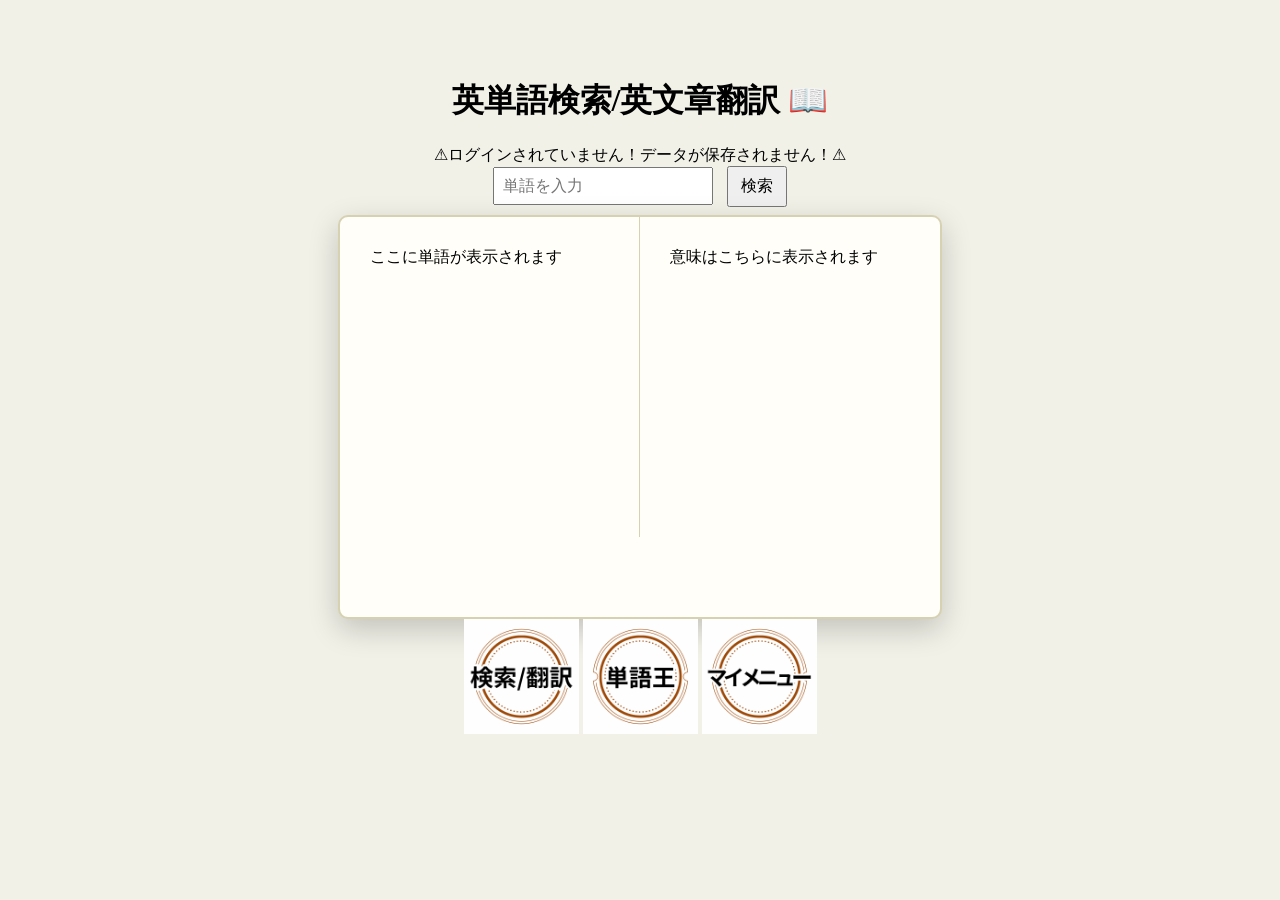
<file: frontend/index.html>
<!DOCTYPE html>
<html lang="ja">
<head>
  <meta charset="UTF-8">
  <title>WordsFinder</title>
  <link rel="stylesheet" href="css\mycss.css">
  <script type="text/javascript" src="js/general.js"></script>
  <script type="text/javascript" src="js/api.js"></script>
  <script src="js\WordsFinder.js"></script>

</head>
<body>

    <h1>英単語検索/英文章翻訳 📖</h1>
    <div id="megs"></div>
    <div>
      <input type="text" id="wordInput" placeholder="単語を入力">
      <button onclick="searchMeaning()">検索</button>
    </div>
  
    <div class="book">
      <div class="page" id="enword">ここに単語が表示されます</div>
      <div class="page jpword" id="jpword">意味はこちらに表示されます</div>
    </div>
    
    <div class="pagemover">
      <a href="index.html"><img src="assets\images\icon_1.png" ></a>
      <a href="wordking.html"><img src="assets\images\icon_4.png"></a>
      <a href="mypage.html"><img src="assets\images\icon_5.png"></a>
      
    </div>
  
    
  </body>
  <script>
    const megsbox = document.getElementById('megs');

    if (!checkLogin()) {
    megs.innerHTML = '⚠ログインされていません！データが保存されません！⚠'
  }
  </script>
</html>
</file>
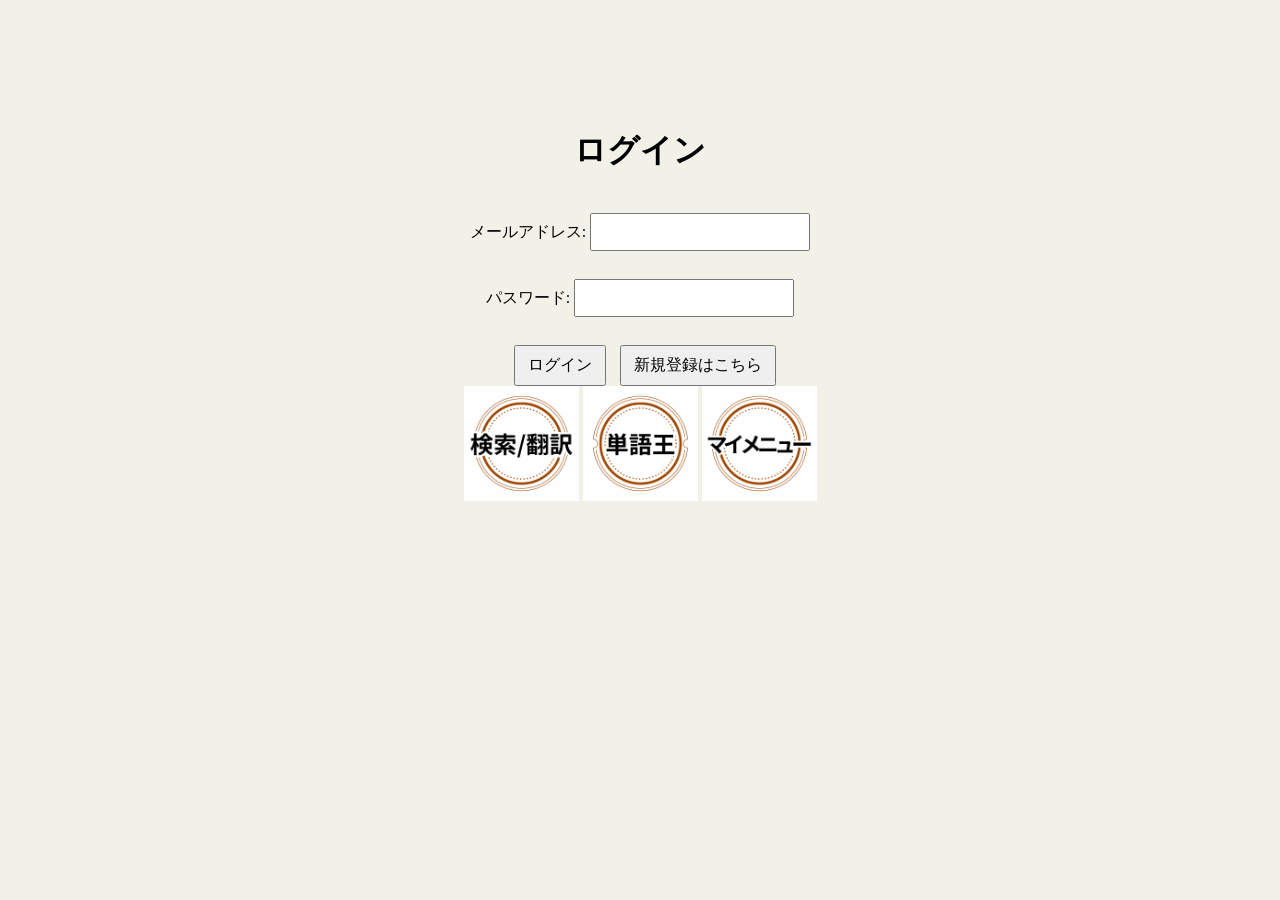
<file: frontend/login.html>
<!DOCTYPE html>
<html lang="ja">

<head>
  <meta charset="UTF-8">
  <title>WordsFinder</title>
  <link rel="stylesheet" href="css\mycss.css">
  <script type="text/javascript" src="js/general.js"></script>
  <script type="text/javascript" src="js/api.js"></script>
  <style>
    html,
    body {
    background-color: #f2f1e8;
    font-family: 'Georgia', serif;
    display: flex;
    flex-direction: column;
    align-items: center;
    padding: 50px;
    }

    body {
    display: flex;
    align-items: center;
    width: 800px;
    height: 400px;
    display: flex;
    background-color: #f2f1e8;
    }

    .form-signin {
      max-width: 400px;
      padding: 15px;
      margin: auto;
    }

    .form-signin .form-floating:focus-within {
      z-index: 2;
    }

    .form-signin input[type="email"] {
      margin-bottom: -1px;
      border-bottom-right-radius: 0;
      border-bottom-left-radius: 0;
    }

    .form-signin input[type="password"] {
      margin-bottom: 10px;
      border-top-left-radius: 0;
      border-top-right-radius: 0;
    }
  </style>
</head>

<body>

  <div class="login-container">
    <h1>ログイン</h1>
    <div>
      <div id="megs" style="color: red;">&nbsp;</div>
      <label for="email">メールアドレス:</label>
      <input type="email" id="email" name="email" required>
      <br /><br />
      <label for="password">パスワード:</label>
      <input type="password" id="password" name="password" required>
      <br /><br />
      <button onclick="login()">ログイン</button>
      <a href="signup.html">
        <button>新規登録はこちら</button>
      </a>
      <div id="megs"></div>
    </div>

  </div>

  <div class="pagemover">
      <a href="index.html"><img src="assets\images\icon_1.png" ></a>
      <a href="wordking.html"><img src="assets\images\icon_4.png"></a>
      <a href="mypage.html"><img src="assets\images\icon_5.png"></a>
    </div>

</body>

<script>
  if (checkLogin()) {
    location.href = "personalpage.html"
  }

  const login = () => {
    // フォームの値を取得
    // .trim()で前後の空白を削除
    const email = document.getElementById('email').value.trim()
    const password = document.getElementById('password').value.trim()

    // メッセージを表示するための要素を取得
    const megsBox = document.getElementById('megs')

    // 全ての項目が入力されているかチェック
    if (email === '' || password === '') {
      megsBox.innerText = '全ての項目を入力してください'
      return
    }

    // APIにリクエストを送信
    loginApi(email, password)
      .then((data) => {
        alert('ログインが完了しました、メインページに移動します')
        location.href = '/index.html'
      })
      .catch((error) => {
        megsBox.innerText = error.message
        throw error
      })
  }
</script>

</html>
</file>
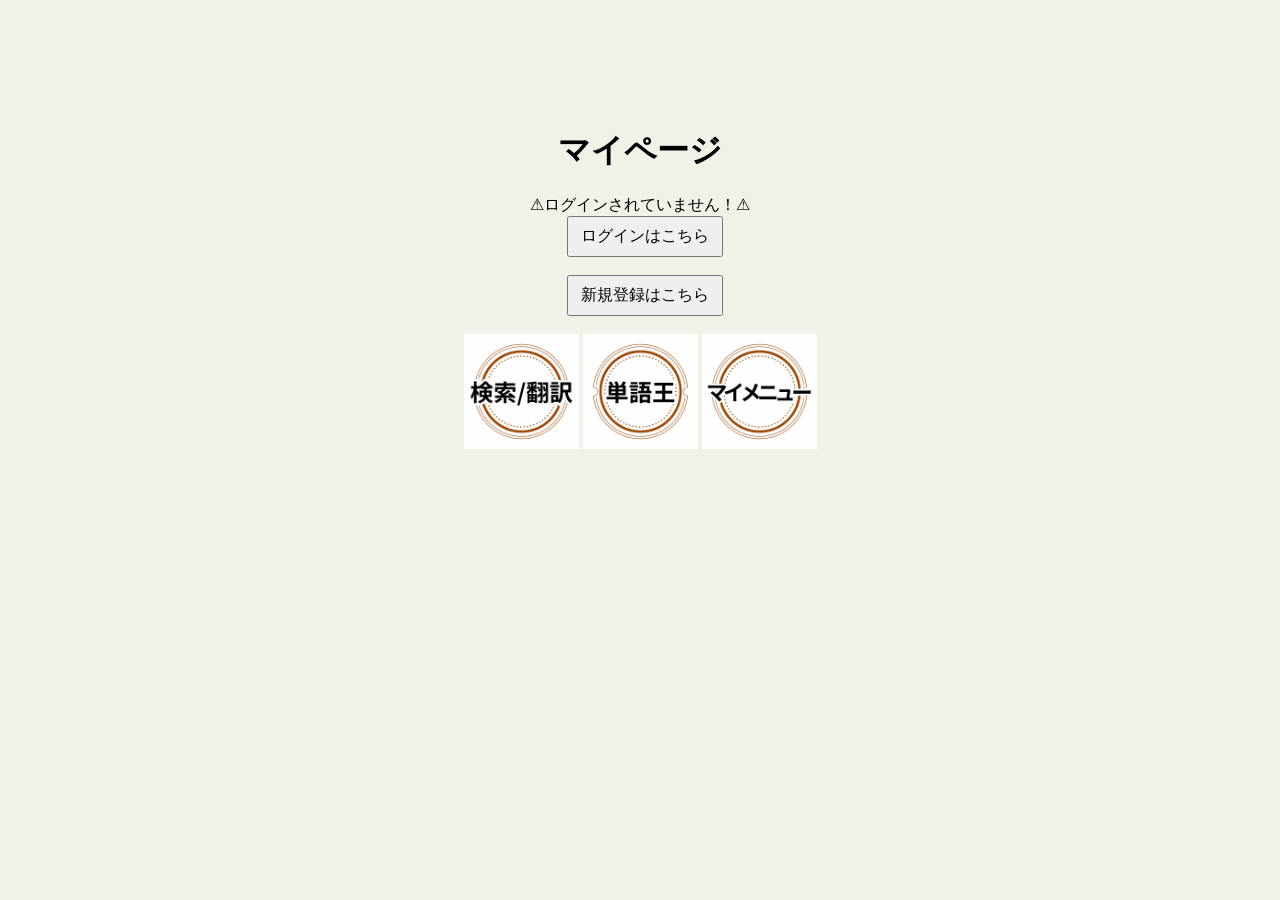
<file: frontend/mypage.html>
<!DOCTYPE html>
<html lang="ja">

<head>
  <meta charset="UTF-8">
  <title>WordsFinder</title>
  <link rel="stylesheet" href="css\mycss.css">
  <script type="text/javascript" src="js/general.js"></script>
  <script type="text/javascript" src="js/api.js"></script>
  <style>
    html,
    body {
    background-color: #f2f1e8;
    font-family: 'Georgia', serif;
    display: flex;
    flex-direction: column;
    align-items: center;
    padding: 50px;
    }

    body {
    display: flex;
    align-items: center;
    width: 800px;
    height: 400px;
    display: flex;
    background-color: #f2f1e8;
    }

    .form-signin {
      max-width: 400px;
      padding: 15px;
      margin: auto;
    }

    .form-signin .form-floating:focus-within {
      z-index: 2;
    }

    .form-signin input[type="email"] {
      margin-bottom: -1px;
      border-bottom-right-radius: 0;
      border-bottom-left-radius: 0;
    }

    .form-signin input[type="password"] {
      margin-bottom: 10px;
      border-top-left-radius: 0;
      border-top-right-radius: 0;
    }
  </style>
</head>

<body>
    <h1>マイページ</h1>
    <div id="megs"></div>
    
    <div>
      <div class="login-container">
        <a href="login.html">
            <button>ログインはこちら</button>
        </a>
        <br /><br />
        <a href="signup.html">
            <button>新規登録はこちら</button>
        </a>
        <br /><br />
    </div>


  <div class="pagemover">
      <a href="index.html"><img src="assets\images\icon_1.png" ></a>
      <a href="wordking.html"><img src="assets\images\icon_4.png"></a>
      <a href="mypage.html"><img src="assets\images\icon_5.png"></a>
    </div>

</body>
<script>
    const megsbox = document.getElementById('megs');

    if (checkLogin()) {
    location.href = 'personalpage.html'
  }
    if (!checkLogin()) {
    megs.innerHTML = '⚠ログインされていません！⚠'
  }

</script>


</html>
</file>
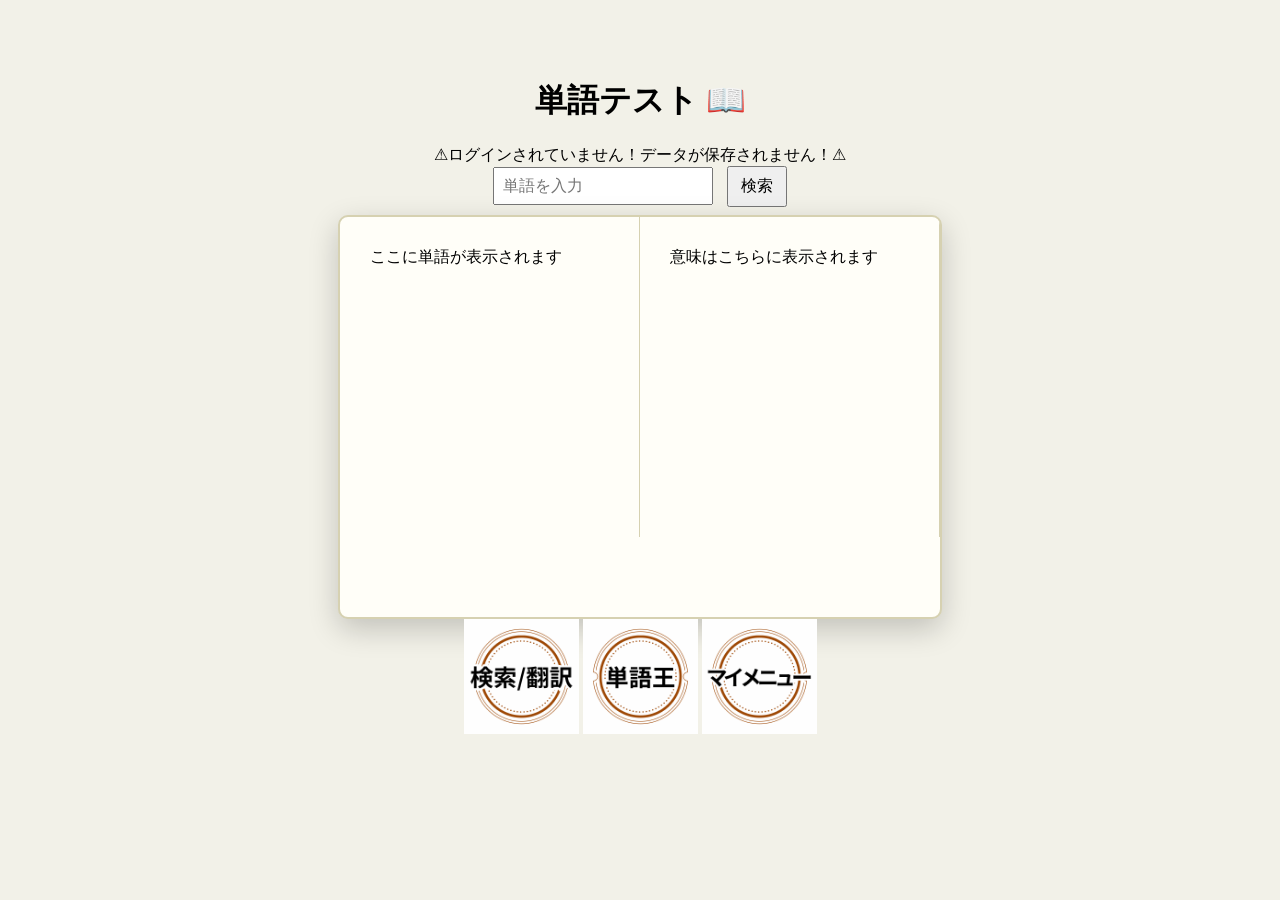
<file: frontend/mywords.html>
<!DOCTYPE html>
<html lang="ja">
<head>
  <meta charset="UTF-8">
  <title>WordsFinder</title>
  <link rel="stylesheet" href="css\mycss.css">
  <script type="text/javascript" src="js/general.js"></script>
  <script type="text/javascript" src="js/api.js"></script>
</head>
<body>

    <h1>単語テスト 📖</h1>
    <div id="megs"></div>
    <div>
      <input type="text" id="wordInput" placeholder="単語を入力">
      <button onclick="searchMeaning()">検索</button>
    </div>
  
    <div class="book">
      <div class="page" id="leftPage">ここに単語が表示されます</div>
      <div class="page right-page" id="rightPage">意味はこちらに表示されます</div>
    </div>

    <div class="pagemover">
      <a href="index.html"><img src="assets\images\icon_1.png" ></a>
      <a href="wordking.html"><img src="assets\images\icon_4.png"></a>
      <a href="mypage.html"><img src="assets\images\icon_5.png"></a>
    </div>
  
    
  </body>
  <script>
    const megsbox = document.getElementById('megs');

    if (!checkLogin()) {
    megs.innerHTML = '⚠ログインされていません！データが保存されません！⚠'
  }
  </script>
</html>
</file>
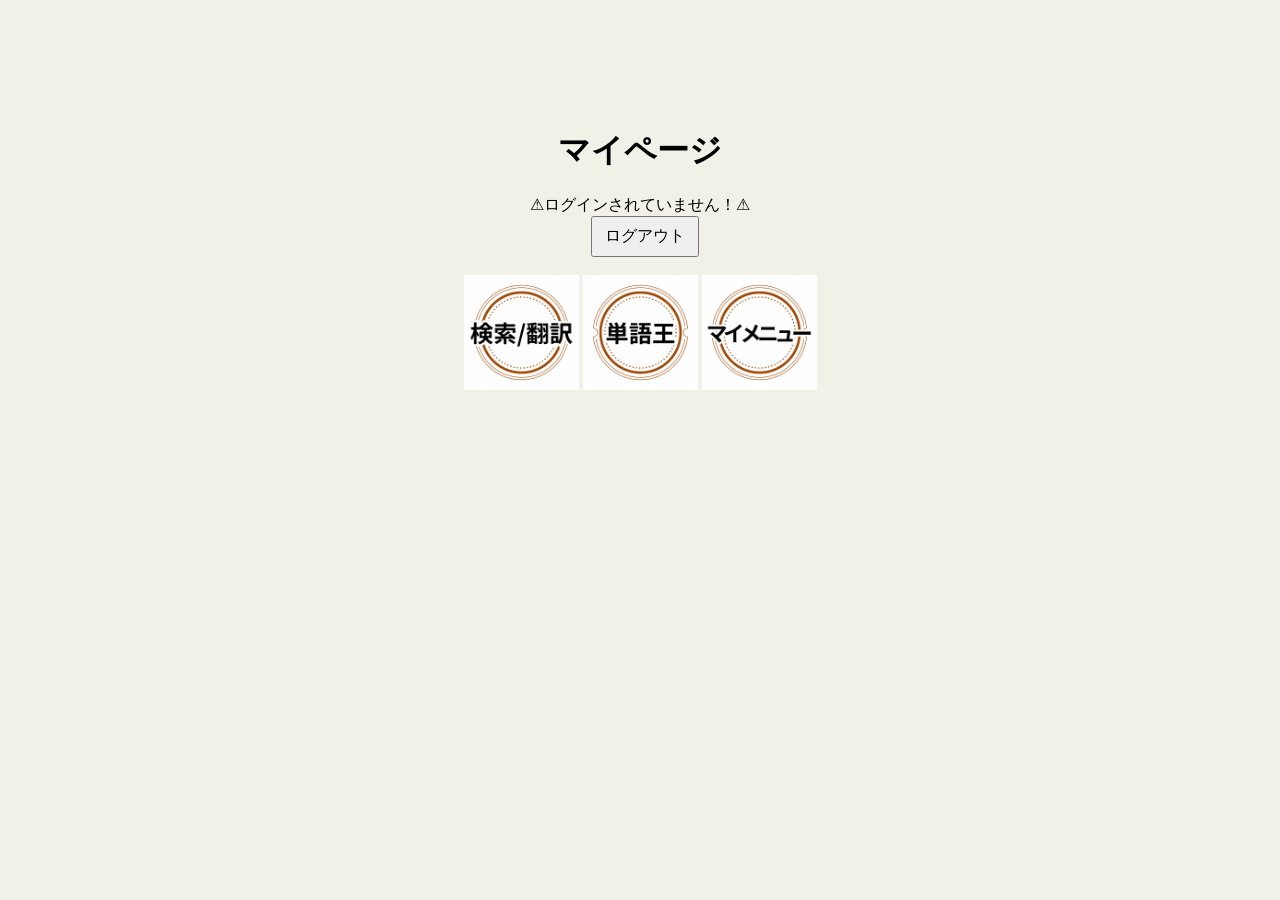
<file: frontend/personalpage.html>
<!DOCTYPE html>
<html lang="ja">

<head>
  <meta charset="UTF-8">
  <title>WordsFinder</title>
  <link rel="stylesheet" href="css\mycss.css">
  <script type="text/javascript" src="js/general.js"></script>
  <script type="text/javascript" src="js/api.js"></script>
  <style>
    html,
    body {
    background-color: #f2f1e8;
    font-family: 'Georgia', serif;
    display: flex;
    flex-direction: column;
    align-items: center;
    padding: 50px;
    }

    body {
    display: flex;
    align-items: center;
    width: 800px;
    height: 400px;
    display: flex;
    background-color: #f2f1e8;
    }

    .form-signin {
      max-width: 400px;
      padding: 15px;
      margin: auto;
    }

    .form-signin .form-floating:focus-within {
      z-index: 2;
    }

    .form-signin input[type="email"] {
      margin-bottom: -1px;
      border-bottom-right-radius: 0;
      border-bottom-left-radius: 0;
    }

    .form-signin input[type="password"] {
      margin-bottom: 10px;
      border-top-left-radius: 0;
      border-top-right-radius: 0;
    }
  </style>
</head>

<body>
    <h1>マイページ</h1>
    <div id="megs"></div>
    
    <div>
      <div class="login-container">
        <button onclick="logout()">ログアウト</button>
        <br /><br />
    </div>


  <div class="pagemover">
      <a href="index.html"><img src="assets\images\icon_1.png" ></a>
      <a href="wordking.html"><img src="assets\images\icon_4.png"></a>
      <a href="mypage.html"><img src="assets\images\icon_5.png"></a>
    </div>

</body>
<script>
    const megsbox = document.getElementById('megs');

    if (!checkLogin()) {
    megs.innerHTML = '⚠ログインされていません！⚠'
  }

    getMeApi().then(data => {
    console.log("data:", data)
    megs.innerHTML = `ようこそ、${data.nickname}さん`
  })



</script>


</html>
</file>
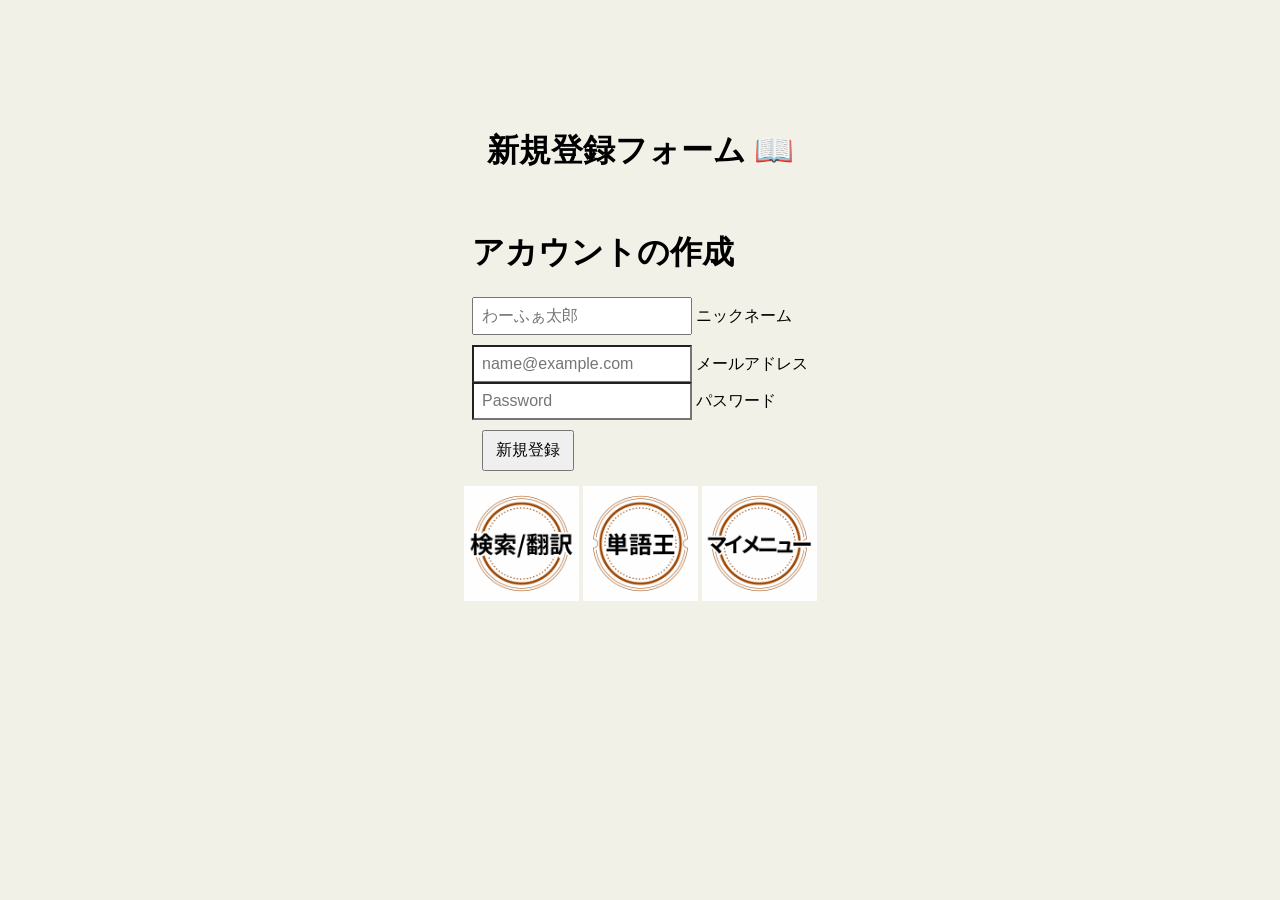
<file: frontend/signup.html>
<!DOCTYPE html>
<html lang="ja">
<head>
  <meta charset="UTF-8">
  <title>WordsFinder</title>
  <link rel="stylesheet" href="css\mycss.css">
  <script type="text/javascript" src="js/general.js"></script>
  <script type="text/javascript" src="js/api.js"></script>
  <style>
    html,
    body {
    background-color: #f2f1e8;
    font-family: 'Georgia', serif;
    display: flex;
    flex-direction: column;
    align-items: center;
    padding: 50px;
    }

    body {
    display: flex;
    align-items: center;
    width: 800px;
    height: 400px;
    display: flex;
    background-color: #f2f1e8;
    }

    .form-signin {
      max-width: 400px;
      padding: 15px;
      margin: auto;
    }

    .form-signin .form-floating:focus-within {
      z-index: 2;
    }

    .form-signin input[type="email"] {
      margin-bottom: -1px;
      border-bottom-right-radius: 0;
      border-bottom-left-radius: 0;
    }

    .form-signin input[type="password"] {
      margin-bottom: 10px;
      border-top-left-radius: 0;
      border-top-right-radius: 0;
    }
  </style>
</head>
<body>
    <h1>新規登録フォーム 📖</h1>
    <main class="form-signin w-100 m-auto">
        <form id="myForm" onsubmit="register">
          <h1 class="h3 mb-3 fw-normal text-center">アカウントの作成</h1>
      
          <div class="form-floating">
            <input type="text" class="form-control" id="nickname" placeholder="わーふぁ太郎"name="nickname">
            <label for="nickname">ニックネーム</label>
          </div>
          <div class="form-floating">
            <input type="email" class="form-control" id="email" placeholder="name@example.com" name="email">
            <label for="email">メールアドレス</label>
          </div>
          <div class="form-floating">
            <input type="password" class="form-control" id="password" placeholder="Password" name="password">
            <label for="Password">パスワード</label>
          </div>
          <div id="megs"></div>
          <button class="w-100 btn btn-lg btn-primary" type="submit">新規登録</button>
        </form>
      </main>
    <div class="pagemover">
      <a href="index.html"><img src="assets\images\icon_1.png" ></a>
      <a href="wordking.html"><img src="assets\images\icon_4.png"></a>
      <a href="mypage.html"><img src="assets\images\icon_5.png"></a>
    </div>
  </body>
  <script>
    if (checkLogin()) {
    location.href = "personalpage.html"
  }

  const register = (event) => {
    event.preventDefault()
    console.log("register")
    // フォームの値を取得
    // .trim()で前後の空白を削除
    const nickname = document.getElementById('nickname').value.trim()
    const email = document.getElementById('email').value.trim()
    const password = document.getElementById('password').value.trim()

    // メッセージを表示するための要素を取得
    const megsBox = document.getElementById('megs')

    // 全ての項目が入力されているかチェック
    if (nickname === '' || email === '' || password === '') {
      megsBox.innerHTML = '全ての項目を入力してください'
      return
    }

    // API用データを作成する
    const data = {
      "email": email,
      "nickname": nickname,
      "password": password
    }
    console.log(data);
    // API操作を呼び出す
    signUpApi(data)
      .then((res) => {
        megsBox.innerHTML = '新規登録に成功しました <a href="login.html">ログインページへ</a>'
      })
      .catch((error) => {
        console.log(error)
        megsBox.innerHTML = error.message
        throw error
      })
  }

  document.getElementById("myForm").addEventListener("submit", register)
  </script>
</html>
</file>
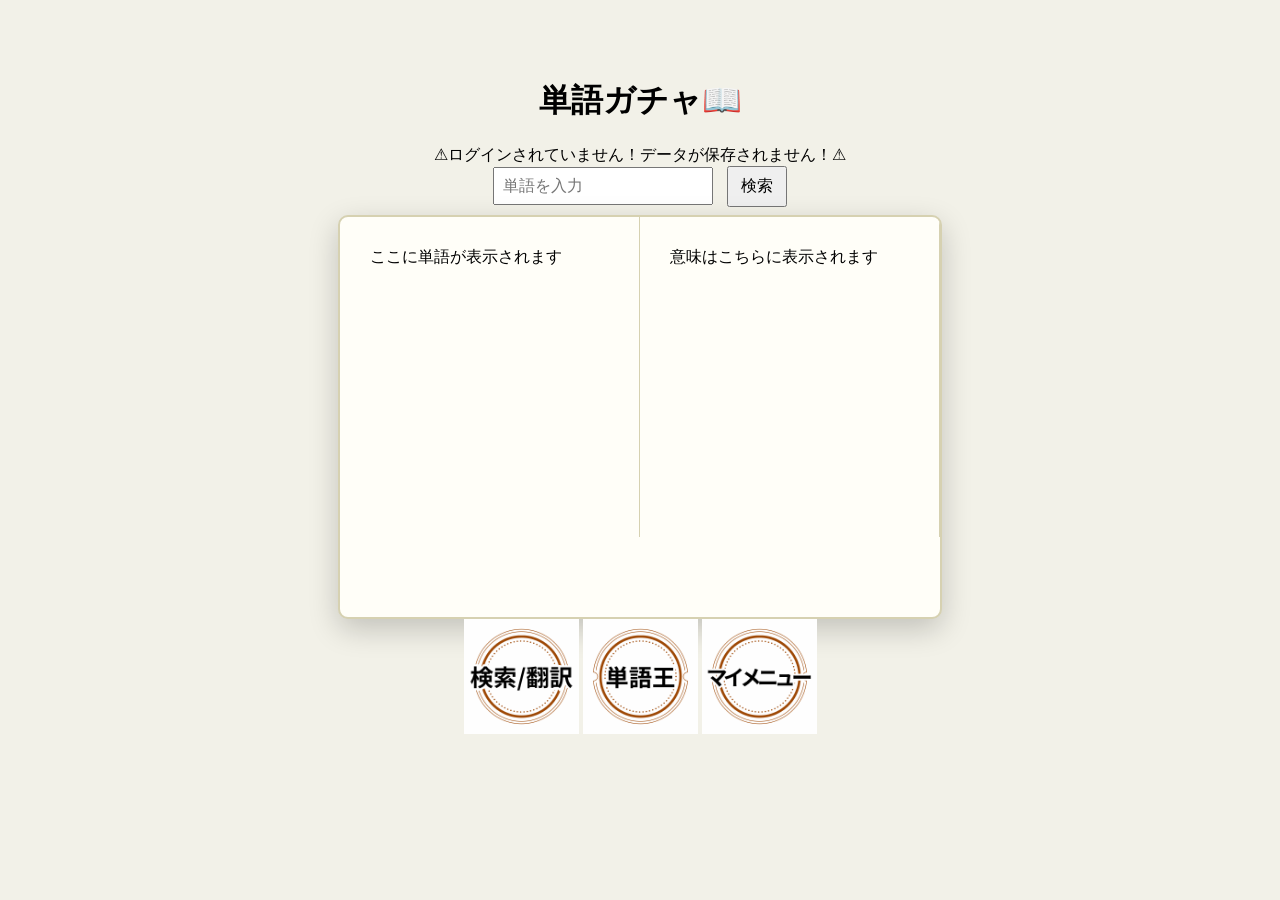
<file: frontend/wordgacha.html>
<!DOCTYPE html>
<html lang="ja">
<head>
  <meta charset="UTF-8">
  <title>WordsFinder</title>
  <link rel="stylesheet" href="css\mycss.css">
  <script type="text/javascript" src="js/general.js"></script>
  <script type="text/javascript" src="js/api.js"></script>
</head>
<body>

    <h1>単語ガチャ📖</h1>
    <div id="megs"></div>
    <div>
      <input type="text" id="wordInput" placeholder="単語を入力">
      <button onclick="searchMeaning()">検索</button>
    </div>
  
    <div class="book">
      <div class="page" id="leftPage">ここに単語が表示されます</div>
      <div class="page right-page" id="rightPage">意味はこちらに表示されます</div>
    </div>

    <div class="pagemover">
      <a href="index.html"><img src="assets\images\icon_1.png" ></a>
      <a href="wordking.html"><img src="assets\images\icon_4.png"></a>
      <a href="mypage.html"><img src="assets\images\icon_5.png"></a>
    </div>
  
    
  </body>
  <script>
    const megsbox = document.getElementById('megs');

    if (!checkLogin()) {
    megs.innerHTML = '⚠ログインされていません！データが保存されません！⚠'
  }
  </script>
</html>
</file>
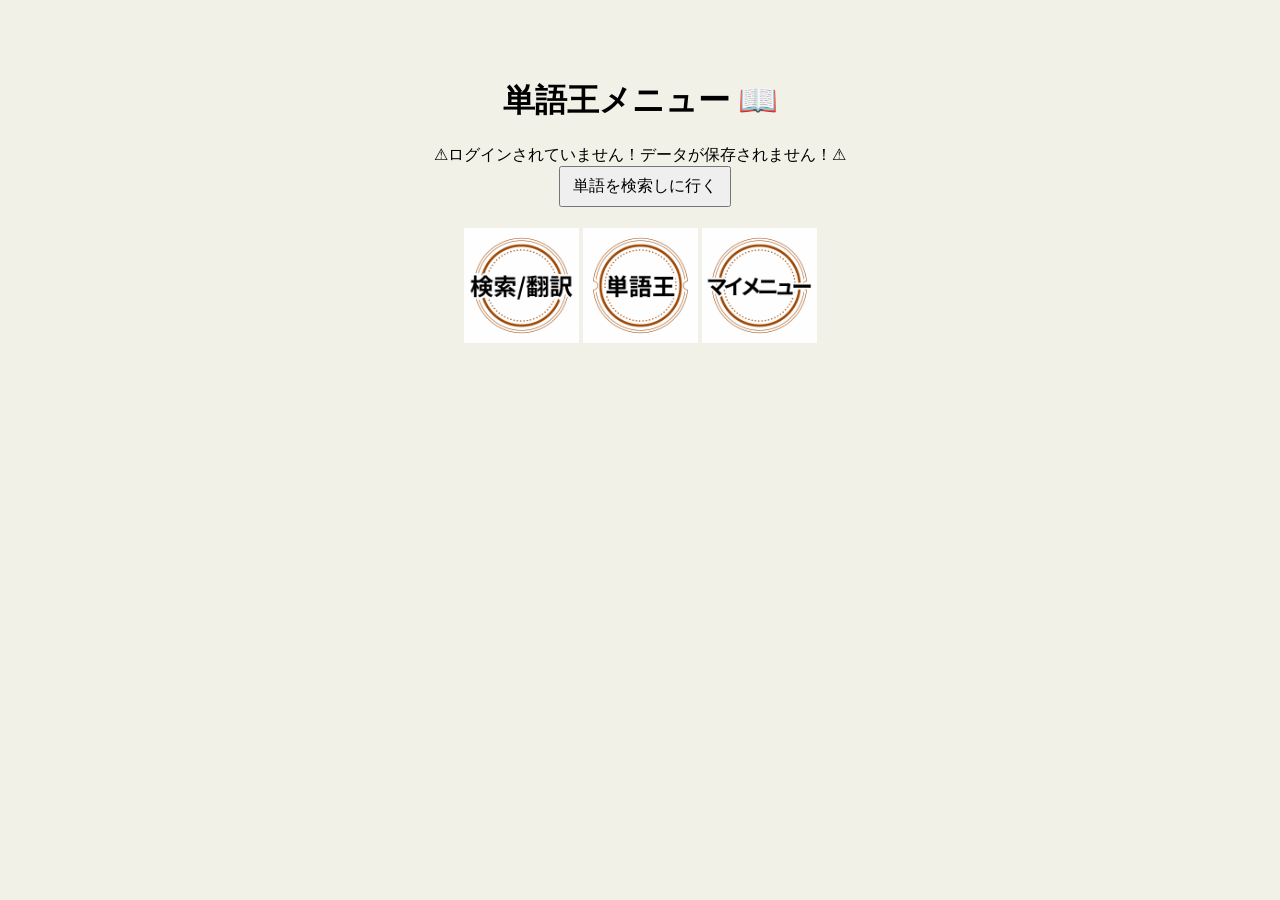
<file: frontend/wordking.html>
<!DOCTYPE html>
<html lang="ja">
<head>
  <meta charset="UTF-8">
  <title>WordsFinder</title>
  <link rel="stylesheet" href="css\mycss.css">
  <script type="text/javascript" src="js/general.js"></script>
  <script type="text/javascript" src="js/api.js"></script>
</head>
<body>

  <h1>単語王メニュー 📖</h1>
  <div id="megs"></div>
  <div>
    <a href="index.html">
      <button>単語を検索しに行く</button>
    </a>
  </div>

  <div>
    <h1 id="welcome"></h1>
  </div>

  <div id="words-list">
    <!--ここに単語がいっぱいはいる-->
  </div>

  <div class="pagemover">
    <a href="index.html"><img src="assets\images\icon_1.png" ></a>
    <a href="wordking.html"><img src="assets\images\icon_4.png"></a>
    <a href="mypage.html"><img src="assets\images\icon_5.png"></a>
  </div>

  
</body>
<script>
    const megsbox = document.getElementById('megs');

    if (!checkLogin()) {
    megs.innerHTML = '⚠ログインされていません！データが保存されません！⚠'
  }

  getMeApi().then(data => {
    console.log("data:",data)
    const welcomeH1 = document.getElementById('welcome')
    welcomeH1.innerText = `${data.nickname}さんの発見した単語`
  })

  getYourWordsApi()
   .then((data) => {
     const wordList = document.getElementById('words-list')
     data.forEach(word => {
      const wordDiv = document.createElement('div')
      wordDiv.className = 'word-card'  // クラス名を追加
      wordDiv.innerHTML = `
        <div class="word-en">英単語：${word.enmean}</div>
        <div class="word-jp">日本語：${word.jpmean}</div>
      `
      wordList.appendChild(wordDiv)

     })
   })
</script>
</html>
</file>
